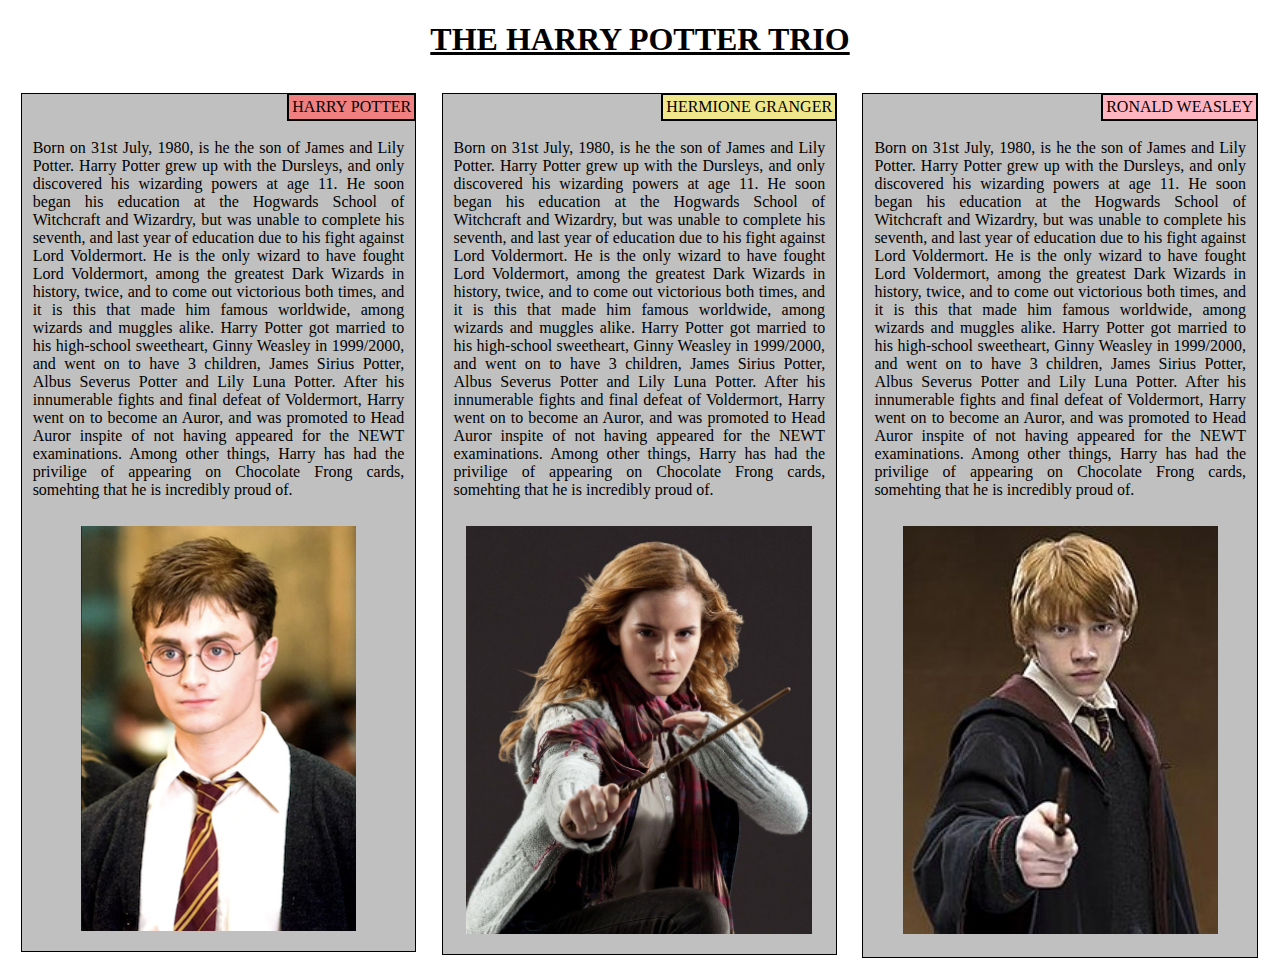
<file: Pg1/index.html>
<!doctype html>
<html>

<head>
	<meta charset="utf-8">
	<meta name="viewport" content="width=device-width, initial-scale=1">

	<title> Module-2 Page</title>
	<link rel="stylesheet" href="style.CSS"> 
</head>

<body>

	<h1 class="heading"> THE HARRY POTTER TRIO </h1>

<section>
<div id="harrycolor" class="col-lg col-md1 col-sm"> 
<div class="nameha"> HARRY POTTER </div>
<br>
<p class='spacing'> Born on 31st July, 1980, is he the son of James and Lily Potter. Harry Potter grew up with the Dursleys, and only discovered his wizarding powers at age 11. He soon began his education at the Hogwards School of Witchcraft and Wizardry, but was unable to complete his seventh, and last year of education due to his fight against Lord Voldermort. He is the only wizard to have fought Lord Voldermort, among the greatest Dark Wizards in history, twice, and to come out victorious both times, and it is this that made him famous worldwide, among wizards and muggles alike. Harry Potter got married to his high-school sweetheart, Ginny Weasley in 1999/2000, and went on to have 3 children, James Sirius Potter, Albus Severus Potter and Lily Luna Potter. After his innumerable fights and final defeat of Voldermort, Harry went on to become an Auror, and was promoted to Head Auror inspite of not having appeared for the NEWT examinations. Among other things, Harry has had the privilige of appearing on Chocolate Frong cards, somehting that he is incredibly proud of.</p>
<p> <img src="harry.jpeg" width= "70%" alt="harry" class="centerha"> </p>
 </div> 
</section>

<section>
<div id="hermionecolor" class="col-lg col-md1 col-sm"> 
<div class="namehe"> HERMIONE GRANGER </div>
<br>
<p class='spacing'> Born on 31st July, 1980, is he the son of James and Lily Potter. Harry Potter grew up with the Dursleys, and only discovered his wizarding powers at age 11. He soon began his education at the Hogwards School of Witchcraft and Wizardry, but was unable to complete his seventh, and last year of education due to his fight against Lord Voldermort. He is the only wizard to have fought Lord Voldermort, among the greatest Dark Wizards in history, twice, and to come out victorious both times, and it is this that made him famous worldwide, among wizards and muggles alike. Harry Potter got married to his high-school sweetheart, Ginny Weasley in 1999/2000, and went on to have 3 children, James Sirius Potter, Albus Severus Potter and Lily Luna Potter. After his innumerable fights and final defeat of Voldermort, Harry went on to become an Auror, and was promoted to Head Auror inspite of not having appeared for the NEWT examinations. Among other things, Harry has had the privilige of appearing on Chocolate Frong cards, somehting that he is incredibly proud of.</p> 
<p> <img src="hermione.jpeg" width= "88%" alt="hermione" class="centerhe"> </p>
</div>
</section>

<section>
<div id="roncolor" class="col-lg col-md2 col-sm"> 
<div class="namero"> RONALD WEASLEY </div>
<br>
<p class="col-md2-ron spacing"> Born on 31st July, 1980, is he the son of James and Lily Potter. Harry Potter grew up with the Dursleys, and only discovered his wizarding powers at age 11. He soon began his education at the Hogwards School of Witchcraft and Wizardry, but was unable to complete his seventh, and last year of education due to his fight against Lord Voldermort. He is the only wizard to have fought Lord Voldermort, among the greatest Dark Wizards in history, twice, and to come out victorious both times, and it is this that made him famous worldwide, among wizards and muggles alike. Harry Potter got married to his high-school sweetheart, Ginny Weasley in 1999/2000, and went on to have 3 children, James Sirius Potter, Albus Severus Potter and Lily Luna Potter. After his innumerable fights and final defeat of Voldermort, Harry went on to become an Auror, and was promoted to Head Auror inspite of not having appeared for the NEWT examinations. Among other things, Harry has had the privilige of appearing on Chocolate Frong cards, somehting that he is incredibly proud of. </p>
<img src="ron.jpeg" width= "80%" alt="ron" class="centerro1 col-md2-ron centerro3">
</div>
</section>

</body>
</html>
</file>
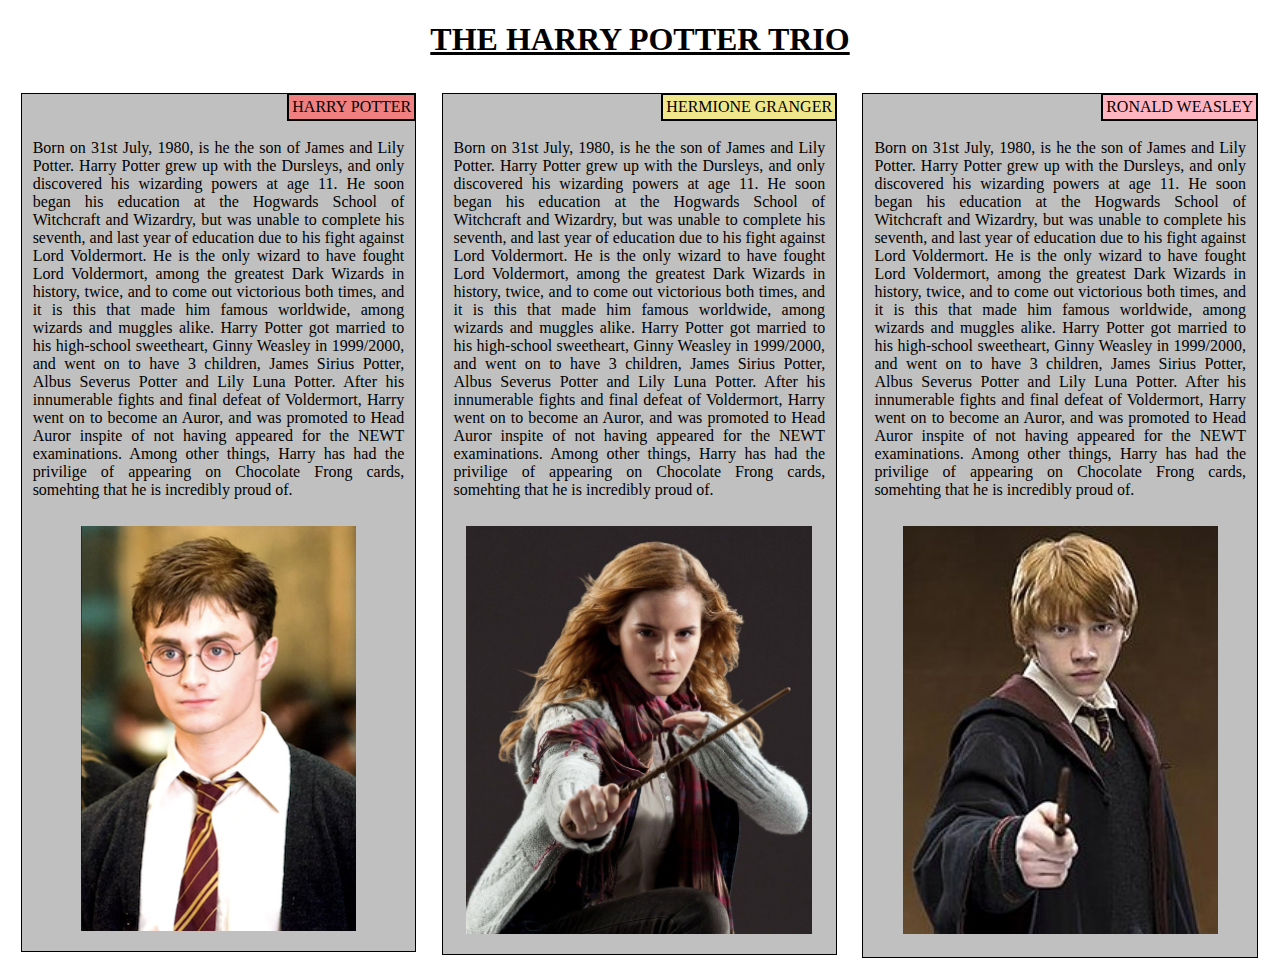
<file: Pg1/trial5.html>
<!doctype html>
<html>

<head>
	<meta charset="utf-8">
	<meta name="viewport" content="width=device-width, initial-scale=1">

	<title> Module-2 Page</title>
	<link rel="stylesheet" href="style.CSS"> 

<!-- <style>
*{
	box-sizing: border-box;
	font-family: times new roman;
}


.heading {
	text-align: center;
	color: black;
	font-weight: bold;
	text-decoration: underline;
} 

.nameha {
	float: right;
	font-weight: 900px;
	border-right: 1px solid black;
	border-left: 2px solid black;
	border-top: 1px solid black;
	border-bottom: 2px solid black;
	background-color: #F08080;
	color: black;
	padding: 3px;
}	

.namehe {
	float: right;
	font-weight: 900px;
	border-right: 1px solid black;
	border-left: 2px solid black;
	border-top: 1px solid black;
	border-bottom: 2px solid black;
	background-color: #F0E68C;
	color: black;
	padding: 3px;
}	

.namero {
	float: right;
	font-weight: 900px;
	border-right: 1px solid black;
	border-left: 2px solid black;
	border-top: 1px solid black;
	border-bottom: 2px solid black;
	background-color: #FFB6C1;
	color: black;
	padding: 3px;
}	

.centerha {
	margin-right: 15%;
	margin-left: 15%;
}

.centerhe {
	margin-right: 6%;
	margin-left: 6%;
}

#harrycolor {
	background-color: #C0C0C0;

}

#hermionecolor {
	background-color: #C0C0C0;
}

#roncolor {
	background-color: #C0C0C0;
}

/* .col-sm {
		float: left;
		border: 1px solid black;
		padding: 11px;
		width: 96%;
		margin: 1%;
		text-align: justify;
	} */

section div:hover {
			background-color: #E6E6FA;
		}

.spacing {
	padding: 11px;
}


@media (min-width: 992px) {

	.col-lg {
		float: left;
		border: 1px solid black;
		padding: 0px;
		width: 31%;
		margin: 1%;
		text-align: justify;
	}

	.centerro1 {
	margin-right: 10%;
	margin-left: 10%;
	margin-bottom: 5%
	}
}

@media (min-width: 768px) and (max-width: 991px) {

	.col-md1 {
		float: left;
		border: 1px solid black;
		padding: 0px;
		width: 48%;
		margin: 1%;
		text-align: justify;
	}

	.centerro2 {
		margin-right: 2%;
		margin-left: 2%;
	}

	.col-md2 {
		float: left;
		border: 1px solid black;
		padding: 15px;
		width: 98%;
		margin: 1%;
		text-align: justify;
	}

	.col-md2-ron {
		float: left;
		padding: 10px;
		width: 49%;
	}
}

 @media (max-width: 767px) { 

	.col-sm {
		float: left;
		border: 1px solid black;
		padding: 0px;
		width: 98%;
		margin: 1%;
		text-align: justify;
	}

	.centerro3 {
	margin-right: 10%;
	margin-left: 10%;
	}
} 


</style> -->

</head>

<body>

	<h1 class="heading"> THE HARRY POTTER TRIO </h1>

<section>
<div id="harrycolor" class="col-lg col-md1 col-sm"> 
<div class="nameha"> HARRY POTTER </div>
<br>
<p class='spacing'> Born on 31st July, 1980, is he the son of James and Lily Potter. Harry Potter grew up with the Dursleys, and only discovered his wizarding powers at age 11. He soon began his education at the Hogwards School of Witchcraft and Wizardry, but was unable to complete his seventh, and last year of education due to his fight against Lord Voldermort. He is the only wizard to have fought Lord Voldermort, among the greatest Dark Wizards in history, twice, and to come out victorious both times, and it is this that made him famous worldwide, among wizards and muggles alike. Harry Potter got married to his high-school sweetheart, Ginny Weasley in 1999/2000, and went on to have 3 children, James Sirius Potter, Albus Severus Potter and Lily Luna Potter. After his innumerable fights and final defeat of Voldermort, Harry went on to become an Auror, and was promoted to Head Auror inspite of not having appeared for the NEWT examinations. Among other things, Harry has had the privilige of appearing on Chocolate Frong cards, somehting that he is incredibly proud of.</p>
<p> <img src="harry.jpeg" width= "70%" alt="harry" class="centerha"> </p>
 </div> 
</section>

<section>
<div id="hermionecolor" class="col-lg col-md1 col-sm"> 
<div class="namehe"> HERMIONE GRANGER </div>
<br>
<p class='spacing'> Born on 31st July, 1980, is he the son of James and Lily Potter. Harry Potter grew up with the Dursleys, and only discovered his wizarding powers at age 11. He soon began his education at the Hogwards School of Witchcraft and Wizardry, but was unable to complete his seventh, and last year of education due to his fight against Lord Voldermort. He is the only wizard to have fought Lord Voldermort, among the greatest Dark Wizards in history, twice, and to come out victorious both times, and it is this that made him famous worldwide, among wizards and muggles alike. Harry Potter got married to his high-school sweetheart, Ginny Weasley in 1999/2000, and went on to have 3 children, James Sirius Potter, Albus Severus Potter and Lily Luna Potter. After his innumerable fights and final defeat of Voldermort, Harry went on to become an Auror, and was promoted to Head Auror inspite of not having appeared for the NEWT examinations. Among other things, Harry has had the privilige of appearing on Chocolate Frong cards, somehting that he is incredibly proud of.</p> 
<p> <img src="hermione.jpeg" width= "88%" alt="hermione" class="centerhe"> </p>
</div>
</section>

<section>
<div id="roncolor" class="col-lg col-md2 col-sm"> 
<div class="namero"> RONALD WEASLEY </div>
<br>
<p class="col-md2-ron spacing"> Born on 31st July, 1980, is he the son of James and Lily Potter. Harry Potter grew up with the Dursleys, and only discovered his wizarding powers at age 11. He soon began his education at the Hogwards School of Witchcraft and Wizardry, but was unable to complete his seventh, and last year of education due to his fight against Lord Voldermort. He is the only wizard to have fought Lord Voldermort, among the greatest Dark Wizards in history, twice, and to come out victorious both times, and it is this that made him famous worldwide, among wizards and muggles alike. Harry Potter got married to his high-school sweetheart, Ginny Weasley in 1999/2000, and went on to have 3 children, James Sirius Potter, Albus Severus Potter and Lily Luna Potter. After his innumerable fights and final defeat of Voldermort, Harry went on to become an Auror, and was promoted to Head Auror inspite of not having appeared for the NEWT examinations. Among other things, Harry has had the privilige of appearing on Chocolate Frong cards, somehting that he is incredibly proud of. </p>
<img src="ron.jpeg" width= "80%" alt="ron" class="centerro1 col-md2-ron centerro3"> 
</div>
</section>

</body>
</html>
</file>
<file: Pg1/style.CSS>
*{
	box-sizing: border-box;
	font-family: times new roman;
}


.heading {
	text-align: center;
	color: black;
	font-weight: bold;
	text-decoration: underline;
} 

.nameha {
	float: right;
	font-weight: 900px;
	border-right: 1px solid black;
	border-left: 2px solid black;
	border-top: 1px solid black;
	border-bottom: 2px solid black;
	background-color: #F08080;
	color: black;
	padding: 3px;
}	

.namehe {
	float: right;
	font-weight: 900px;
	border-right: 1px solid black;
	border-left: 2px solid black;
	border-top: 1px solid black;
	border-bottom: 2px solid black;
	background-color: #F0E68C;
	color: black;
	padding: 3px;
}	

.namero {
	float: right;
	font-weight: 900px;
	border-right: 1px solid black;
	border-left: 2px solid black;
	border-top: 1px solid black;
	border-bottom: 2px solid black;
	background-color: #FFB6C1;
	color: black;
	padding: 3px;
}	

.centerha {
	margin-right: 15%;
	margin-left: 15%;
}

.centerhe {
	margin-right: 6%;
	margin-left: 6%;
}

#harrycolor {
	background-color: #C0C0C0;

}

#hermionecolor {
	background-color: #C0C0C0;
}

#roncolor {
	background-color: #C0C0C0;
}

/* .col-sm {
		float: left;
		border: 1px solid black;
		padding: 11px;
		width: 96%;
		margin: 1%;
		text-align: justify;
	} */

section div:hover {
			background-color: #E6E6FA;
		}

.spacing {
	padding: 11px;
}


@media (min-width: 992px) {

	.col-lg {
		float: left;
		border: 1px solid black;
		padding: 0px;
		width: 31.3%;
		margin: 1%;
		text-align: justify;
	}

	.centerro1 {
	margin-right: 10%;
	margin-left: 10%;
	margin-bottom: 5%;
	}
}

@media (min-width: 768px) and (max-width: 991px) {

	.col-md1 {
		float: left;
		border: 1px solid black;
		padding: 0px;
		width: 48%;
		margin: 1%;
		text-align: justify;
	}

	.centerro2 {
		margin-right: 2%;
		margin-left: 2%;
	}

	.col-md2 {
		float: left;
		border: 1px solid black;
		padding: 15px;
		width: 98%;
		margin: 1%;
		text-align: justify;
	}

	.col-md2-ron {
		float: left;
		padding: 10px;
		width: 49%;
	}
}

 @media (max-width: 767px) { 

	.col-sm {
		float: left;
		border: 1px solid black;
		padding: 0px;
		width: 98%;
		margin: 1%;
		text-align: justify;
	}

	.centerro3 {
	margin-right: 10%;
	margin-left: 10%;
	margin-bottom: 5%;
	}
}
</file>
